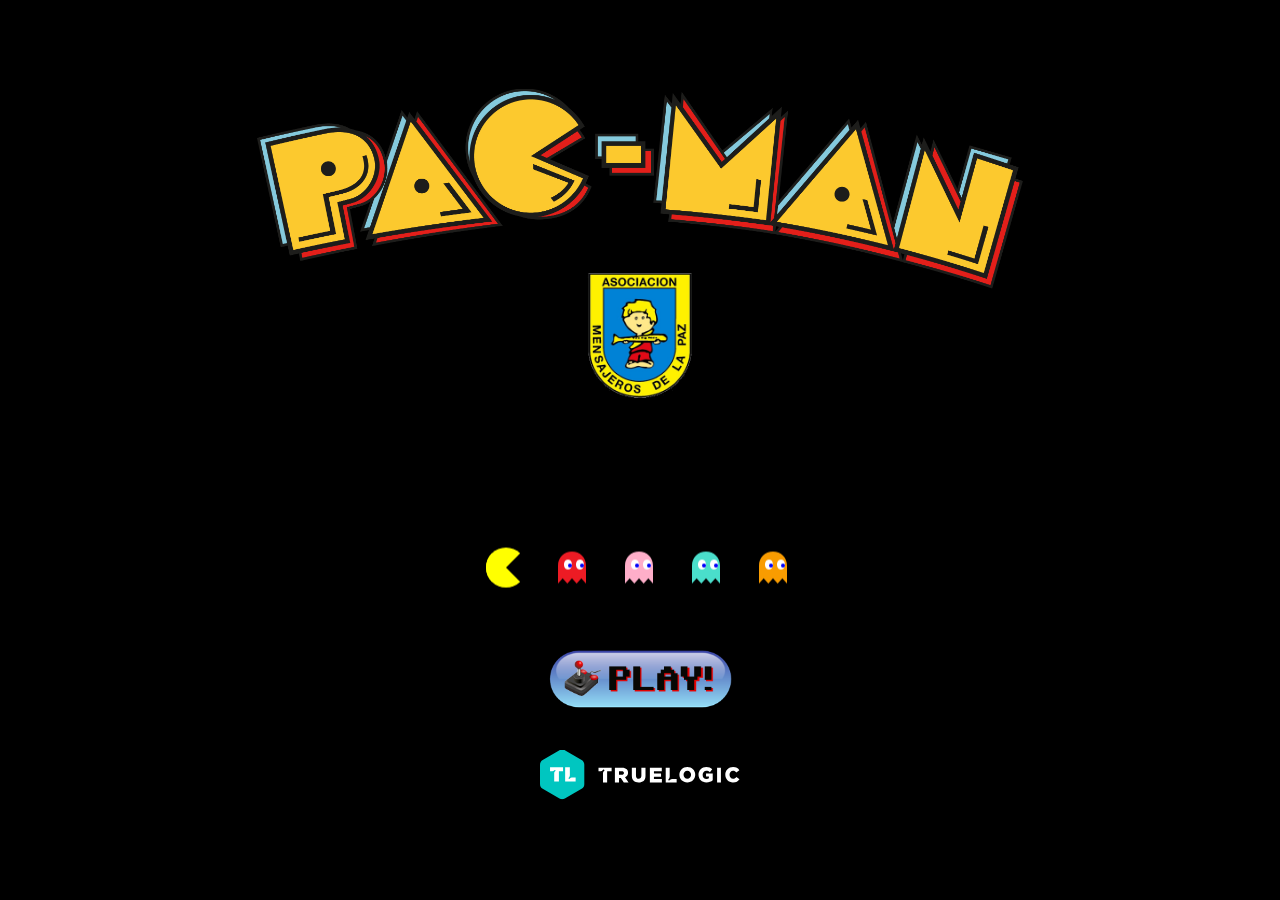
<file: index.html>
<!DOCTYPE html>

<html>

	<head>

		<link rel="stylesheet" type="text/css" href="css/pacman.css" />
		<link rel="stylesheet" type="text/css" href="css/custom-pacman-home.css" />
		<script type="text/javascript" src="js/jquery.js"></script>
		
		<script type="text/javascript" src="js/ghosts.js"></script>
		<script type="text/javascript" src="js/home.js"></script>
		<script type="text/javascript" src="js/home-custom.js"></script>
		<script type="text/javascript" src="js/joystick.js"></script>

		<title>TRUELOGIC Pac Man</title>
		<meta charset="utf-8"  />

	</head>

<script type="text/javascript">
	$(document).ready(function() {

		initPacman();
		initBlinky();
		initPinky();
		initInky();
		initClyde();

		//startTrailer();

	});
</script>



	<body>
		<div id="home_custom">			
			<div class="logo-pacman"><img height="200px" src="img/custom/pacman-logo.png" /></div>
			<div class="logo-mensajeros"><img height="150px" src="img/custom/mp_logo_vert.png" /></div>

			<div id="presentation">
				<canvas id="canvas-home-title-pacman"></canvas>
				<canvas id="canvas-presentation-blinky"></canvas>
				<canvas id="canvas-presentation-pinky"></canvas>
				<canvas id="canvas-presentation-inky"></canvas>
				<canvas id="canvas-presentation-clyde"></canvas>



			</div>

			<div class="play_logo"><a href="prevscreen.html"><img width="200px" src="img/custom/play_button.png" /></a></div>
			
			<div class="container_logos">
				<div class="tl_logo"><img width=200px src="img/custom/logo-tl-white.svg" /></div>
			</div>

			<!--<canvas id="trailer" width="500" height="50"></canvas>-->
			
		</div>

	</body>
	
</html>
</file>
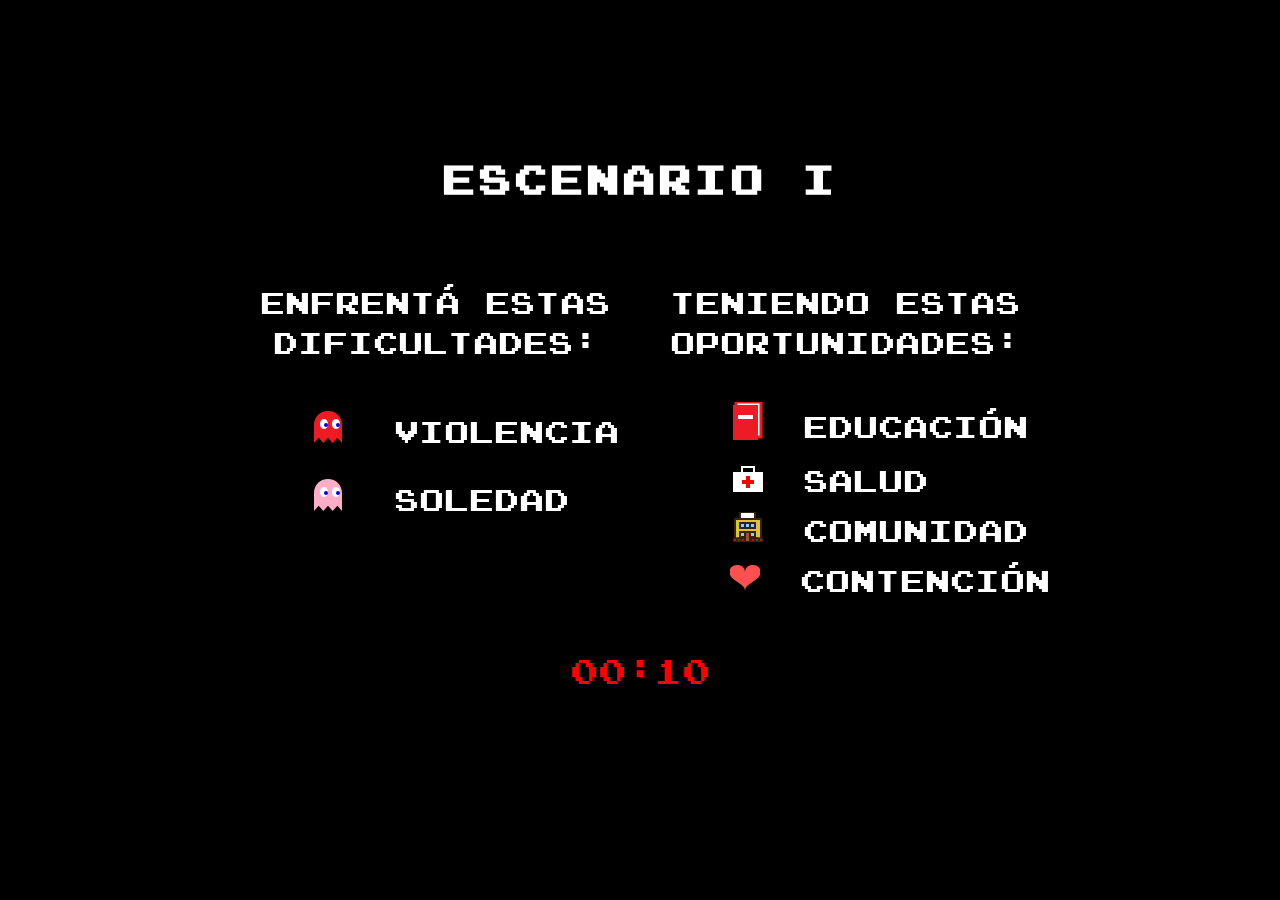
<file: page1.html>
<!DOCTYPE html>

<html>

	<head>

		<link rel="stylesheet" type="text/css" href="css/pacman.css" />
		<link rel="stylesheet" type="text/css" href="css/custom-pacman-home.css" />
		<script type="text/javascript" src="js/jquery.js"></script>
		
		<script type="text/javascript" src="js/ghosts.js"></script>
		<script type="text/javascript" src="js/home.js"></script>
		<script type="text/javascript" src="js/home-custom.js"></script>
		<script type="text/javascript" src="js/joystick.js"></script>

		<title>TRUELOGIC Pac Man</title>
		<meta charset="utf-8"  />

	</head>


<script type="text/javascript">
	$(document).ready(function() {

		initBlinky();
		initPinky();

		drawBook();
		drawSchool();
		drawHeart();
		drawMedical();

	});
</script>


	<body>
		<div id="home_custom">
			<h1 class="titulo_mensajeros">ESCENARIO I</h1>

			<div id="instructions">

					<div class="container_general_text_and_item">
						<div class="container_subtitle">Enfrentá estas dificultades:</div>
						
						<div class="container_text_and_item">
							<div class="item"><canvas id="canvas-presentation-blinky"></canvas></div>
							<div class="text">Violencia</div>
						</div>
					
						<div class="container_text_and_item">
							<div class="item"><canvas id="canvas-presentation-pinky"></canvas></div>
							<div class="text">Soledad</div>
						</div>					
					</div>
				

					<div class="container_general_text_and_item">
						<div class="container_subtitle">Teniendo estas oportunidades:</div>
						
						<div class="container_text_and_item">
							<div class="item"><canvas id="canvas-book"></canvas></div>
							<div class="text">Educación</div>
						</div>
					
						<div class="container_text_and_item">
							<div class="item"><canvas id="canvas-medical"></canvas></div>
							<div class="text">Salud</div>
						</div>		

						<div class="container_text_and_item">
							<div class="item"><canvas id="canvas-school"></canvas></div>
							<div class="text">Comunidad</div>
						</div>		

						<div class="container_text_and_item">
							<div class="item"><canvas id="canvas-heart"></canvas></div>
							<div class="text">Contención</div>
						</div>		

					</div>


			</div>


			<div id="mycounter"></div>


			<canvas id="trailer" width="500" height="50"></canvas>
			
		</div>

	</body>
	
</html>


<script>
	i = 10;
	onTimer();
	function onTimer() {
	  document.getElementById('mycounter').innerHTML = "00:" + pad(i);
	  i--;
	  if (i < 0) {
	    window.location.replace("page2.html?gametype=1");
	  }
	  else {
	    setTimeout(onTimer, 1000);
	  }
	}
</script>
</file>
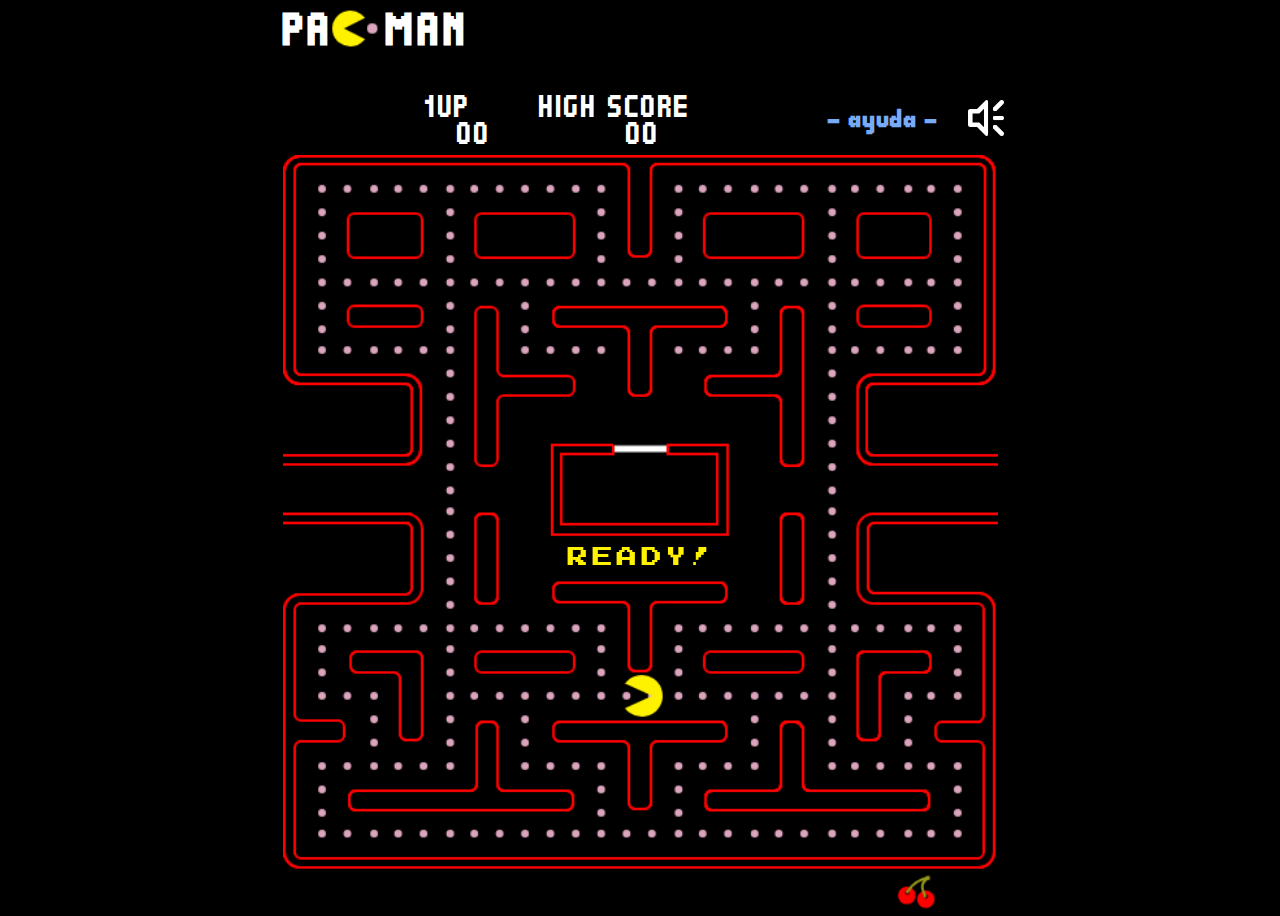
<file: page2.html>
<!DOCTYPE html>

<html>

	<head>

		<link rel="stylesheet" type="text/css" href="css/pacman.css" />
		<link rel="stylesheet" type="text/css" href="css/pacman-home.css" />
	
		<script type="text/javascript" src="js/jquery.js"></script>
		<!--<script type="text/javascript" src="js/jquery-mobile.js"></script>-->
		<script type="text/javascript" src="js/jquery-buzz.js"></script>
		
		<script type="text/javascript" src="js/game.js"></script>
		<script type="text/javascript" src="js/tools.js"></script>
		<script type="text/javascript" src="js/board.js"></script>
		<script type="text/javascript" src="js/paths.js"></script>
		<script type="text/javascript" src="js/bubbles.js"></script>
		<script type="text/javascript" src="js/fruits.js"></script>
		<script type="text/javascript" src="js/pacman.js"></script>
		<script type="text/javascript" src="js/ghosts.js"></script>
		<script type="text/javascript" src="js/home.js"></script>
		<script type="text/javascript" src="js/sound.js"></script>
		<script type="text/javascript" src="js/joystick.js"></script>
		

		<script type="text/javascript">		

			function simulateKeyup(code) { 
				var e = jQuery.Event("keyup");
				e.keyCode = code;
				jQuery('body').trigger(e);
			}
			function simulateKeydown(code) { 
				var e = jQuery.Event("keydown");
				e.keyCode = code;
				jQuery('body').trigger(e);
			}
			
			$(document).ready(function() { 
				//$.mobile.loading().hide();
				loadAllSound();
				
				HELP_TIMER = setInterval('blinkHelp()', HELP_DELAY);
				
				initHome();
				
				$(".sound").click(function(e) { 
					e.stopPropagation();
					
					var sound = $(this).attr("data-sound");
					if ( sound === "on" ) { 
						$(".sound").attr("data-sound", "off");
						$(".sound").find("img").attr("src", "img/sound-off.png");
						GROUP_SOUND.mute();
					} else { 
						$(".sound").attr("data-sound", "on");
						$(".sound").find("img").attr("src", "img/sound-on.png");
						GROUP_SOUND.unmute();
					}
				});
				
				$(".help-button, #help").click(function(e) { 
					e.stopPropagation();
					if (!PACMAN_DEAD && !LOCK && !GAMEOVER) { 
						if ( $('#help').css("display") === "none") { 
							$('#help').fadeIn("slow");
							$(".help-button").hide();
							if ( $("#panel").css("display") !== "none") { 
								pauseGame();
							}
						} else { 
							$('#help').fadeOut("slow");
							$(".help-button").show();
						}
					}
				});
				
				
				$("#home").on("click touchstart", function(e) { 
					if ( $('#help').css("display") === "none") { 
						e.preventDefault();
						simulateKeydown(13);
					}
				});
				$("#control-up, #control-up-second, #control-up-big").on("mousedown touchstart", function(e) { 
					e.preventDefault();
					simulateKeydown(38);
					simulateKeyup(13);
				});
				$("#control-down, #control-down-second, #control-down-big").on("mousedown touchstart", function(e) { 
					e.preventDefault();
					simulateKeydown(40);
					simulateKeyup(13);
				});
				$("#control-left, #control-left-big").on("mousedown touchstart", function(e) { 
					e.preventDefault();
					simulateKeydown(37);
					simulateKeyup(13);
				});
				$("#control-right, #control-right-big").on("mousedown touchstart", function(e) { 
					e.preventDefault();
					simulateKeydown(39);
					simulateKeyup(13);
				});

				
				$("body").keyup(function(e) { 
					KEYDOWN = false;
				});
				
				if (HOME) { 
					var gametype = getParameterByName('gametype', window.location.href);
					if(gametype === "1"){
						PACMAN_MOVING_SPEED = 8;
						GHOST_MOVING_SPEED = 20;
					}else if(gametype === "2"){
						PACMAN_MOVING_SPEED = 8;
						GHOST_MOVING_SPEED = 10;
					}

					initGame(true);

				}

				$("body").keydown(function(e) { 
				
					KEYDOWN = true;
					if (PACMAN_DEAD && !LOCK) { 
						erasePacman();
						resetPacman();
						drawPacman();
						
						eraseGhosts();
						resetGhosts();
						drawGhosts();
						moveGhosts();
						
						blinkSuperBubbles();
						
					} else if (e.keyCode >= 37 && e.keyCode <= 40 && !PAUSE && !PACMAN_DEAD && !LOCK) { 
						if ( e.keyCode === 39 ) { 
							movePacman(1);
						} else if ( e.keyCode === 40 ) { 
							movePacman(2);
						} else if ( e.keyCode === 37 ) { 
							movePacman(3);
						} else if ( e.keyCode === 38 ) { 
							movePacman(4);
						}
					} else if (e.keyCode === 80 && !PACMAN_DEAD && !LOCK) { 

						if (PAUSE) { 
							resumeGame();
						} else { 
							pauseGame();
						}
					} else if (GAMEOVER) { 
						//window.location.replace("page3.html?gametype=1");
					}
				});
			});
		</script>
	
		<title>TRUELOGIC Pac Man</title>
		<meta charset="utf-8"  />
		
	</head>
		
	<body>


<div style="float: left; width: 100%; height: 100%;" class="bodyContainer">

		<div id="sound"></div>
	
		<div id="help">
			<h2>Ayuda</h2>
			<table align="center" border="0" cellPadding="2" cellSpacing="0">
				<tbody>
					<tr><td>Arrow Left : </td><td>Move Left</td></tr>
					<tr><td>Arrow Right : </td><td>Move Right</td></tr>
					<tr><td>Arrow Down : </td><td>Move Down</td></tr>
					<tr><td>Arrow Up : </td><td>Move Up</td></tr>
					<tr><td colspan="2">&nbsp;</td></tr>
					<tr><td>P : </td><td>PAUSE</td></tr>
				</tbody>
			</table>
		</div>
	
		<div id="home">
			<h1>pac-man</h1>
			<h3>Truelogic<br><em>2018</em></h3>
			<canvas id="canvas-home-title-pacman"></canvas>
			<div id="presentation">
				<canvas id="canvas-presentation-blinky"></canvas><div id="presentation-character-blinky">- shadow</div><div id="presentation-name-blinky">"Desigualdad"</div>
				<canvas id="canvas-presentation-pinky"></canvas><div id="presentation-character-pinky">- speedy</div><div id="presentation-name-pinky">"pinky"</div>
				<canvas id="canvas-presentation-inky"></canvas><div id="presentation-character-inky">- bashful</div><div id="presentation-name-inky">"inky"</div>
				<canvas id="canvas-presentation-clyde"></canvas><div id="presentation-character-clyde">- pokey</div><div id="presentation-name-clyde">"clyde"</div>
			</div>
			<canvas id="trailer"></canvas>
			<div class="help-button">- Ayuda -</div>
			<a class="sound" href="javascript:void(0);" data-sound="on"><img src="img/sound-on.png" alt="" border="0"></a>
		</div>
	
		<div id="panel">
			<h1>pac-man</h1>
			<canvas id="canvas-panel-title-pacman"></canvas>
			<div id="score"><h2>1UP</h2><span>00</span></div>
			<div id="highscore"><h2>High Score</h2><span>00</span></div>
			<div id="board">
				<canvas id="canvas-board"></canvas>
				<canvas id="canvas-paths"></canvas>
				<canvas id="canvas-bubbles"></canvas>
				<canvas id="canvas-fruits"></canvas>
				<canvas id="canvas-pacman"></canvas>
				<canvas id="canvas-ghost-blinky"></canvas>
				<canvas id="canvas-ghost-pinky"></canvas>
				<canvas id="canvas-ghost-inky"></canvas>
				<canvas id="canvas-ghost-clyde"></canvas>
				<div id="control-up-big"></div>
				<div id="control-down-big"></div>
				<div id="control-left-big"></div>
				<div id="control-right-big"></div>
			</div>
			<div id="control">
				<div id="control-up"></div>
				<div id="control-up-second"></div>
				<div id="control-down"></div> 
				<div id="control-down-second"></div>
				<div id="control-left"></div>
				<div id="control-right"></div>
			</div>
			<canvas id="canvas-lifes"></canvas>
			<canvas id="canvas-level-fruits"></canvas>
			<div id="message"></div>
			<div class="help-button">- Ayuda -</div>
			<a class="sound" href="javascript:void(0);" data-sound="on"><img src="img/sound-on.png" alt="" border="0"></a>
		</div>


</div>

	</body>
	
</html>
</file>
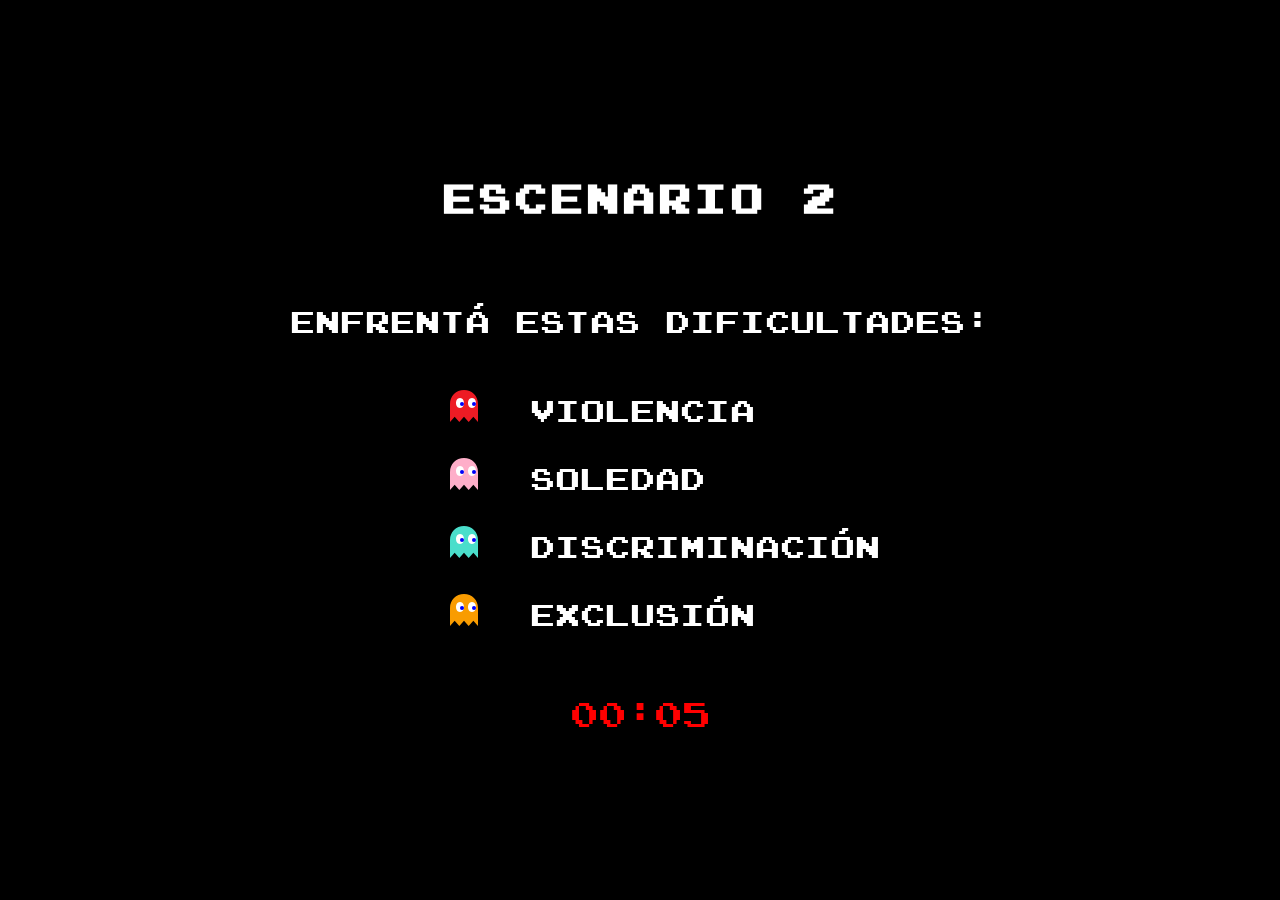
<file: page3.html>
<!DOCTYPE html>

<html>

	<head>

		<link rel="stylesheet" type="text/css" href="css/pacman.css" />
		<link rel="stylesheet" type="text/css" href="css/custom-pacman-home.css" />
		<script type="text/javascript" src="js/jquery.js"></script>
		
		<script type="text/javascript" src="js/ghosts.js"></script>
		<script type="text/javascript" src="js/home.js"></script>
		<script type="text/javascript" src="js/home-custom.js"></script>
		<script type="text/javascript" src="js/joystick.js"></script>

		<title>TRUELOGIC Pac Man</title>
		<meta charset="utf-8"  />

	</head>


<script type="text/javascript">
	$(document).ready(function() {

		initBlinky();
		initPinky();
		initInky();
		initClyde();

		//drawBook();
		//drawSchool();
		//drawHeart();
		//drawMedical();

	});
</script>


	<body>
		<div id="home_custom">
			<h1 class="titulo_mensajeros">ESCENARIO 2</h1>

			<div id="instructions">

					<div class="container_general_text_and_item">
						<div class="container_subtitle">Enfrentá estas dificultades:</div>
						
						<div class="container_text_and_item">
							<div class="item"><canvas id="canvas-presentation-blinky"></canvas></div>
							<div class="text">Violencia</div>
						</div>
					
						<div class="container_text_and_item">
							<div class="item"><canvas id="canvas-presentation-pinky"></canvas></div>
							<div class="text">Soledad</div>
						</div>					


					<div class="container_text_and_item">							
						<div class="item"><canvas id="canvas-presentation-inky"></canvas></div>
						<div class="text">Discriminación</div>
					</div>
				
					<div class="container_text_and_item">
						<div class="item"><canvas id="canvas-presentation-clyde"></canvas></div>
						<div class="text">Exclusión</div>
					</div>		
				</div>			

			
				
<!--
					<div class="container_general_text_and_item">
						<div class="container_subtitle">Teniendo estas oportunidades:</div>
						
						<div class="container_text_and_item">
							<div class="item"><canvas id="canvas-book"></canvas></div>
							<div class="text">Educación</div>
						</div>
					
						<div class="container_text_and_item">
							<div class="item"><canvas id="canvas-medical"></canvas></div>
							<div class="text">Salud</div>
						</div>		

						<div class="container_text_and_item">
							<div class="item"><canvas id="canvas-school"></canvas></div>
							<div class="text">Comunidad</div>
						</div>		

						<div class="container_text_and_item">
							<div class="item"><canvas id="canvas-heart"></canvas></div>
							<div class="text">Contención</div>
						</div>		


					</div>
-->

			</div>



			
			<div id="mycounter"></div>

			
		</div>

	</body>
	
</html>



<script>
	i = 5;
	onTimer();
	function onTimer() {
	  document.getElementById('mycounter').innerHTML = "00:" + pad(i);
	  i--;
	  if (i < 0) {
	    window.location.replace("page2.html?gametype=2");
	  }
	  else {
	    setTimeout(onTimer, 1000);
	  }
	}
</script>
</file>
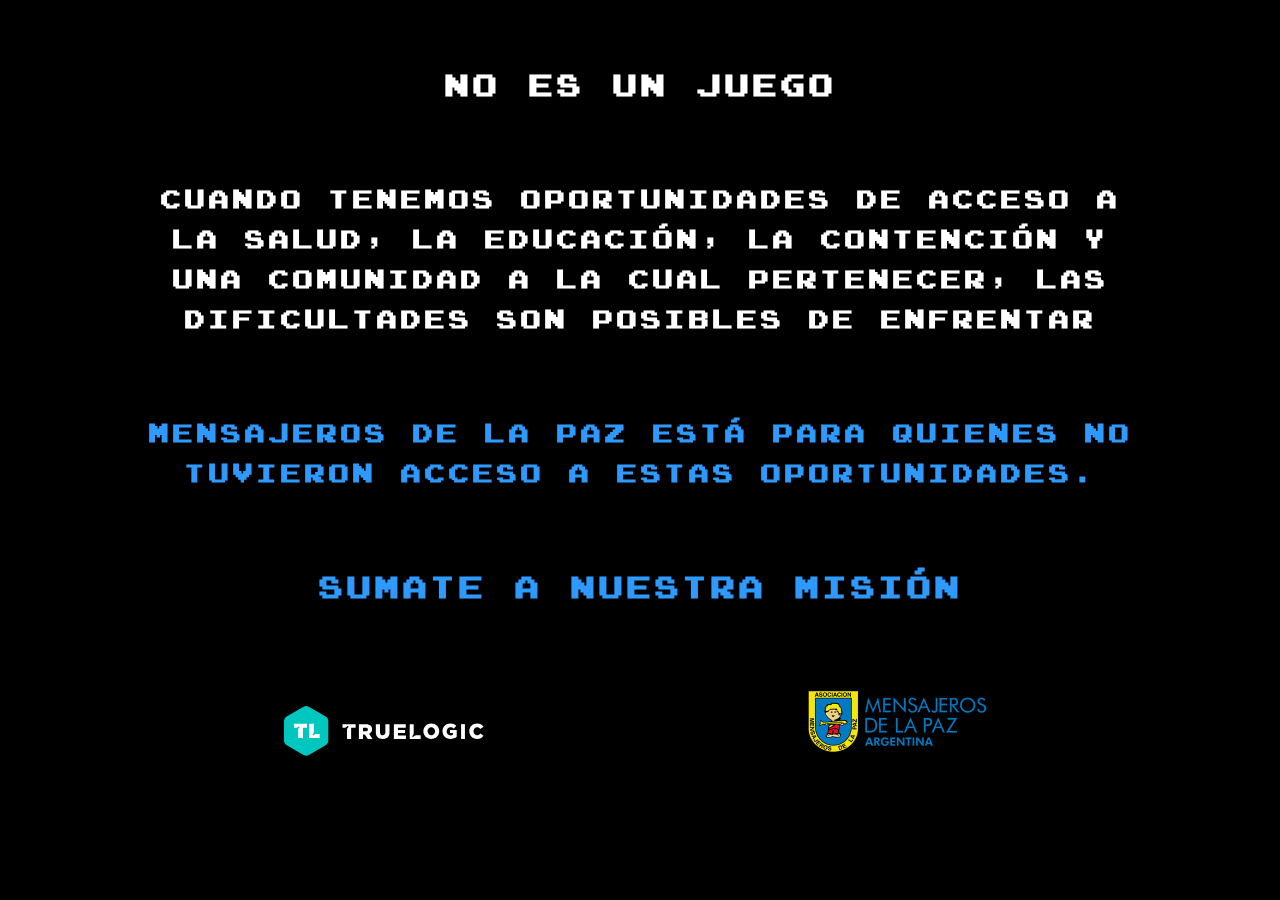
<file: page4.html>
<!DOCTYPE html>

<html>

	<head>

		<link rel="stylesheet" type="text/css" href="css/pacman.css" />
		<link rel="stylesheet" type="text/css" href="css/custom-pacman-home.css" />
		<script type="text/javascript" src="js/jquery.js"></script>
		
		<script type="text/javascript" src="js/ghosts.js"></script>
		<script type="text/javascript" src="js/home.js"></script>
		<script type="text/javascript" src="js/home-custom.js"></script>
		<script type="text/javascript" src="js/joystick.js"></script>

		<title>TRUELOGIC Pac Man</title>
		<meta charset="utf-8"  />

	</head>

	<body>
		<div id="home_custom" class="page_four">
			
			<h1 class="titulo_mensajeros supertitle white">NO ES UN JUEGO</h1>
			<h1 class="titulo_mensajeros white">CUANDO TENEMOS OPORTUNIDADES de acceso a la salud, la educación, la contención y una comunidad a la cual pertenecer, LAS DIFICULTADES SON POSIBLES DE ENFRENTAR</h1>
			<h1 class="titulo_mensajeros part2">MENSAJEROS DE LA PAZ ESTÁ PARA QUIENES NO TUVIERON ACCESO A ESTAS OPORTUNIDADES.</h1>
			<h1 class="titulo_mensajeros supertitle">SUMATE A NUESTRA MISIÓN</h1>

			
			<div class="container_logos_page_four">
				<div class="tl_logo"><img width=200px src="img/custom/logo-tl-white.svg" /></div>
				<div class="mp_logo"><img width=200px src="img/custom/mp_logo.png" /></div>
			</div>

			<canvas id="trailer" width="500" height="50"></canvas>



			<!--<div id="mycounter"></div>-->
			
		</div>

	</body>
	
</html>


<script>
	i = 15;
	onTimer();
	function onTimer() {
	  i--;
	  if (i < 0) {
	    window.location.replace("index.html");
	  }
	  else {
	    setTimeout(onTimer, 1000);
	  }
	}
</script>
</file>
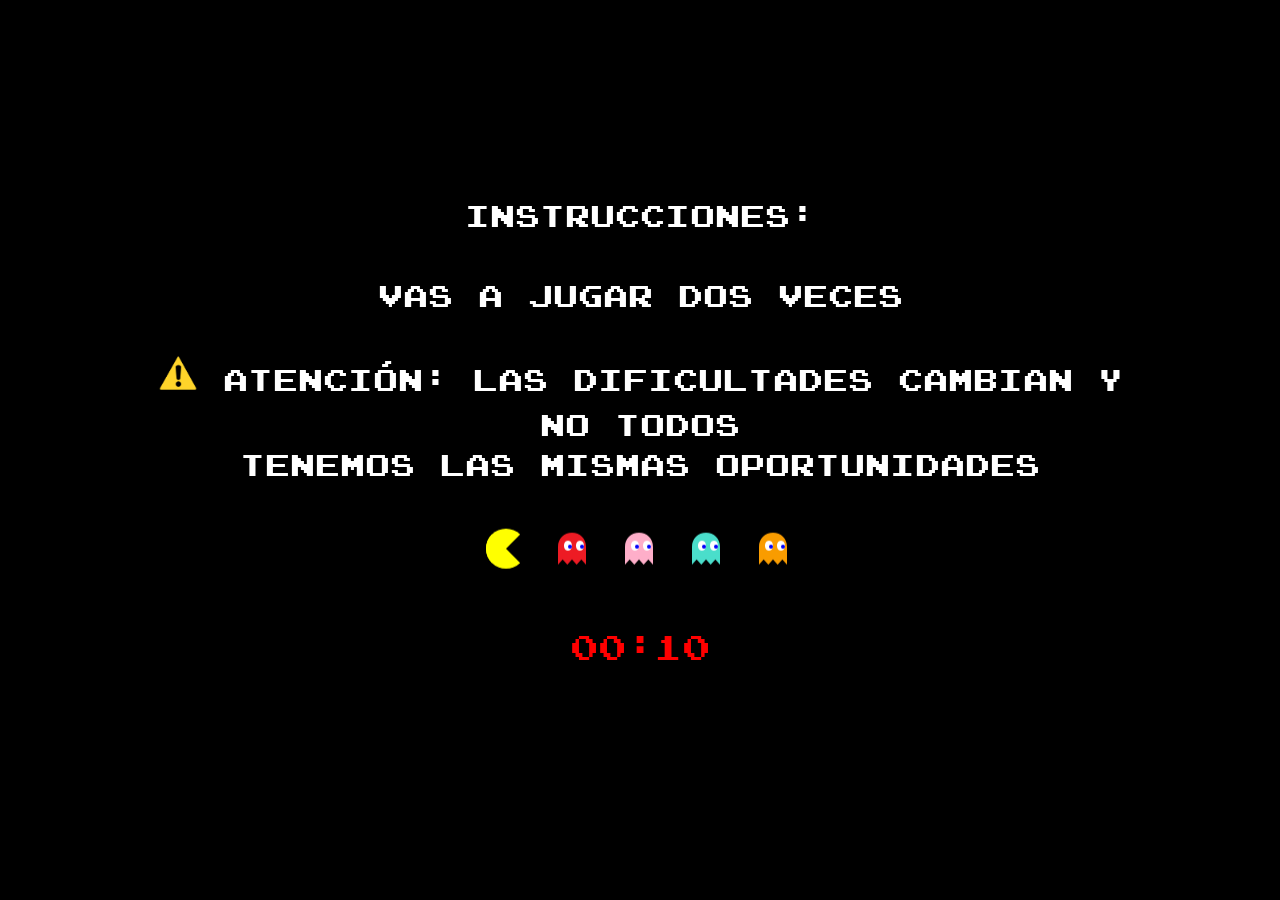
<file: prevscreen.html>
<!DOCTYPE html>

<html>

	<head>

		<link rel="stylesheet" type="text/css" href="css/pacman.css" />
		<link rel="stylesheet" type="text/css" href="css/custom-pacman-home.css" />
		<script type="text/javascript" src="js/jquery.js"></script>
		
		<script type="text/javascript" src="js/ghosts.js"></script>
		<script type="text/javascript" src="js/home.js"></script>
		<script type="text/javascript" src="js/home-custom.js"></script>
		<script type="text/javascript" src="js/joystick.js"></script>

		<title>TRUELOGIC Pac Man</title>
		<meta charset="utf-8"  />

	</head>


<script type="text/javascript">
	$(document).ready(function() {

		initPacman();
		initBlinky();
		initPinky();
		initInky();
		initClyde();

	});
</script>


	<body>
		<div id="home_custom">
			<div id="instructionsPrevScreen">
				<div>Instrucciones:</div>
				<div>Vas a jugar dos veces</div>
				<div><span><img width="40px" src="img/custom/warning.png"></span> Atención: las dificultades cambian y no todos <br> tenemos las mismas oportunidades</div>
			</div>


			<div id="presentation">
				<canvas id="canvas-home-title-pacman"></canvas>
				<canvas id="canvas-presentation-blinky"></canvas>
				<canvas id="canvas-presentation-pinky"></canvas>
				<canvas id="canvas-presentation-inky"></canvas>
				<canvas id="canvas-presentation-clyde"></canvas>

				<div id="mycounter"></div>


			</div>



		</div>

	</body>
	
</html>


<script>
	i = 10;
	onTimer();
	function onTimer() {
	  document.getElementById('mycounter').innerHTML = "00:" + pad(i);
	  i--;
	  if (i < 0) {
	    window.location.replace("page1.html");
	  }
	  else {
	    setTimeout(onTimer, 1000);
	  }
	}
</script>
</file>
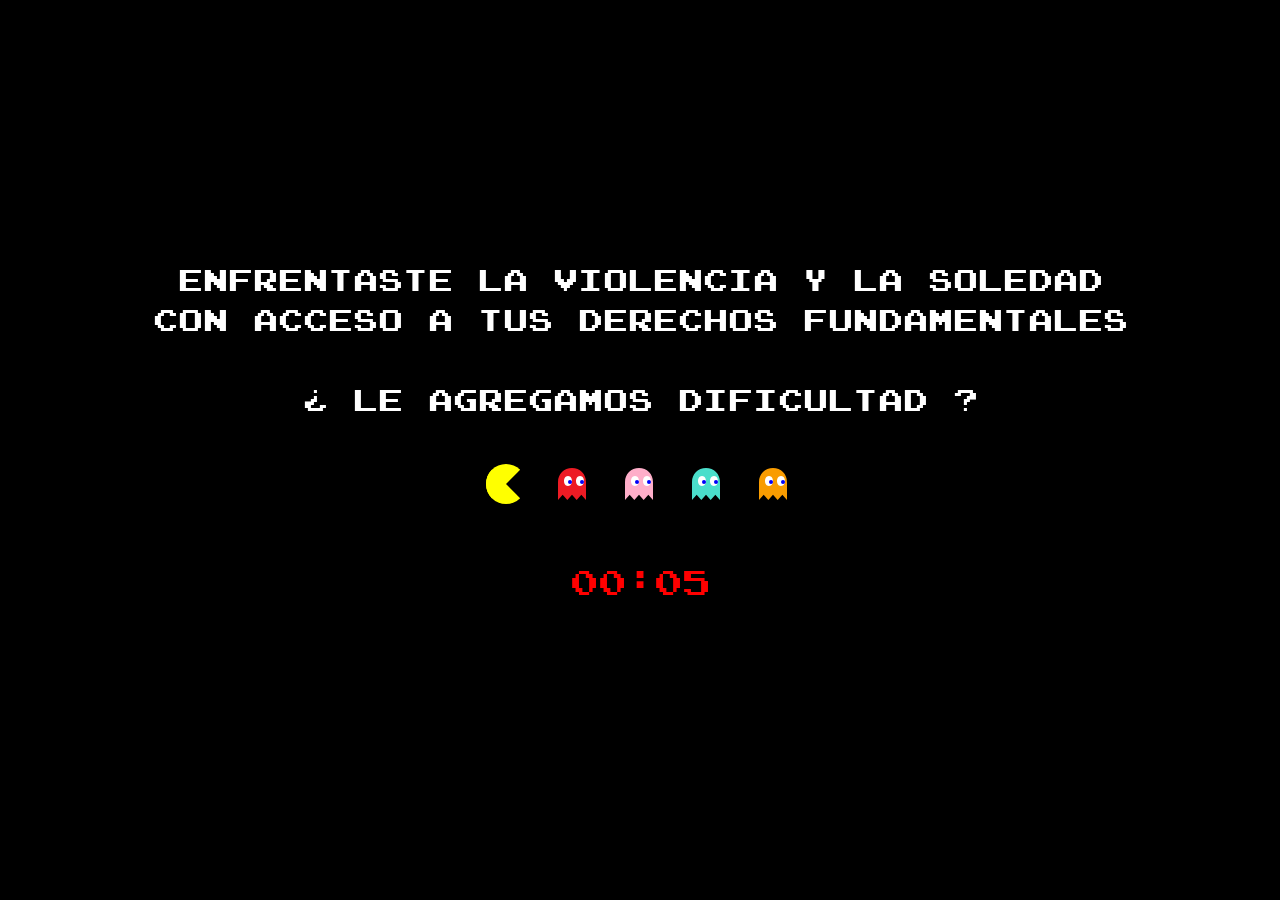
<file: prevscreen1.html>
<!DOCTYPE html>

<html>

	<head>

		<link rel="stylesheet" type="text/css" href="css/pacman.css" />
		<link rel="stylesheet" type="text/css" href="css/custom-pacman-home.css" />
		<script type="text/javascript" src="js/jquery.js"></script>
		
		<script type="text/javascript" src="js/ghosts.js"></script>
		<script type="text/javascript" src="js/home.js"></script>
		<script type="text/javascript" src="js/home-custom.js"></script>
		<script type="text/javascript" src="js/joystick.js"></script>

		<title>TRUELOGIC Pac Man</title>
		<meta charset="utf-8"  />

	</head>


<script type="text/javascript">
	$(document).ready(function() {

		initPacman();
		initBlinky();
		initPinky();
		initInky();
		initClyde();

	});
</script>


	<body>
		<div id="home_custom">
			<div id="instructionsPrevScreen">
				<div style="margin-bottom: 0;">Enfrentaste la violencia y la soledad</div>
				<div>con acceso a tus derechos fundamentales</div>
				<div>¿ Le agregamos dificultad ?</div>
			</div>


			<div id="presentation">
				<canvas id="canvas-home-title-pacman"></canvas>
				<canvas id="canvas-presentation-blinky"></canvas>
				<canvas id="canvas-presentation-pinky"></canvas>
				<canvas id="canvas-presentation-inky"></canvas>
				<canvas id="canvas-presentation-clyde"></canvas>

				<div id="mycounter"></div>


			</div>



		</div>

	</body>
	
</html>


<script>
	i = 5;
	onTimer();
	function onTimer() {
	  document.getElementById('mycounter').innerHTML = "00:" + pad(i);
	  i--;
	  if (i < 0) {
	    window.location.replace("page3.html");
	  }
	  else {
	    setTimeout(onTimer, 1000);
	  }
	}
</script>
</file>
<file: css/pacman.css>
::-webkit-scrollbar { 
	width: 16px;
}
::-webkit-scrollbar-track { 
	background-color: #333;
} 
::-webkit-scrollbar-thumb { 
	background-color: #424e69;
}
::-webkit-scrollbar-thumb:hover { 
	background-color: #8295d5;
}

@font-face { 
	font-family: 'Quadrit'; 
	src: url('../css/Quadrit.ttf'); 
}


@font-face { 
	font-family: 'joystix monospace'; 
	src: url('../css/joystix monospace.ttf'); 
}

* { 
	font-family: Quadrit, sans-serif;
	font-size: 20px;
	color: #fff;
}

html, body { 
	margin: 0px 0px 0px 0px;
	padding: 0px 0px 0px 0px;
	width: 100%;
	height: 100%;
}
html  { 
	background-color: #000;
}
body { 
	position: relative;
}


#score, #highscore  { 
	position: absolute;
	display: inline;
	top: 70px;
	margin: 0px;
	padding: 0px;
	width: 160px;
}
#highscore { 
	left: 180px;
}
#score h2, #score span, #highscore h2, #highscore span { 
	display: block;
	text-transform: uppercase;
	font-weight: normal;
	letter-spacing: 2px;
	font-size: 16px;
	height: 21px;
	margin: 0px;
	padding: 0px;
	text-align: right;
	padding-right: 15px;
}
#score span, #highscore span { 
	padding-right: 0px;
}
#highscore span { 
	padding-right: 40px;
}
#message { 
	position: absolute;
	display: inline;
	top: 413px;
	left: 180px;
	margin: 0px;
	padding: 0px;
	width: 210px;
	height: 30px;
	text-transform: uppercase;
	font-weight: normal;
	letter-spacing: 2px;
	font-size: 20px;
	color: #fff200;
	text-align: center;
	font-family: joystix monospace, sans-serif;
}

#message.red { 
	color: red;
}

span.combo, span.fruits { 
	position: absolute;
	letter-spacing: 1.5px;
	font-size: 14px;
	color: #89dfff;
	font-weight: normal;
}

#panel, #home { 
	width: 550px;
	height: 690px;
	margin: auto;
	left: 0px;
	right: 0px;
	position: absolute;
	padding: 5px 10px 10px 10px;
	background-color: #000;
}			
#board, #canvas-board, #canvas-paths, #canvas-fruits, #canvas-pacman, #canvas-bubbles, #canvas-ghost-blinky, #canvas-ghost-pinky, #canvas-ghost-inky, #canvas-ghost-clyde { 
	width: 550px;
	height: 550px;
	position: absolute;
}
#canvas-paths { 
	display: none;
}
#board {  
	position: relative;
}

#canvas-lifes, #canvas-level-fruits { 
	height: 30px;
	top: 670px;
	position: absolute;
	z-index: 111111;
}
#canvas-lifes { 
	width: 120px;
	left: 50px;
}
#canvas-level-fruits { 
	width: 265px;
	right: 50px;
}

#control { 
	position: absolute;
	margin: auto;
	left: 0px;
	right: 0px;
	bottom: -145px;
	width: 550px;
	height: 140px;
	background-color: #666;
	opacity: 0.7;
	display: none;
}
#control-up, #control-down, #control-up-second, #control-down-second, #control-left, #control-right, #control-up-big, #control-down-big, #control-left-big, #control-right-big { 
	position: absolute;
	margin: auto;
	background-repeat: no-repeat;
	background-position: 50% 50%;
	background-size: 64px;
	cursor: pointer;
	width: 64px;
	height: 64px;
	padding: 5px;
}
#control-up { 
	top: 0px;
	left: 70px;
	background-image: url('../img/move-up.png');
}
#control-down { 
	bottom: 0px;
	right: 70px;
	background-image: url('../img/move-down.png');
}
#control-up-second { 
	top: 0px;
	right: 70px;
	background-image: url('../img/move-up.png');
}
#control-down-second{ 
	bottom: 0px;
	left: 70px;
	background-image: url('../img/move-down.png');
}
#control-left { 
	bottom: 0px;
	top: 0px;
	left: 0px;
	background-image: url('../img/move-left.png');
}
#control-right { 
	bottom: 0px;
	top: 0px;
	right: 0px;
	background-image: url('../img/move-right.png');
}

#control-up-big, #control-down-big, #control-left-big, #control-right-big { 
	position: absolute;
	opacity: 0.2;
	margin: auto;
	padding: 0px;
	display: none;
	background-size: 98px;
	z-index: 999999;
}
#control-up-big { 
	bottom: 10px;
	left: 0px;
	right: 0px;
	width: 125px;
	height: 125px;
	background-image: url('../img/move-up-big.png');
}
#control-down-big { 
	bottom: -120px;
	left: 0px;
	right: 0px;
	width: 125px;
	height: 125px;
	background-image: url('../img/move-down-big.png');
}
#control-left-big { 
	left: 80px;
	bottom: -90px;
	width: 125px;
	height: 175px;
	background-image: url('../img/move-left-big.png');
}
#control-right-big { 
	right: 80px;
	bottom: -90px;
	width: 125px;
	height: 175px;
	background-image: url('../img/move-right-big.png');
}



h1 { 
	margin: 0px 0px 74px 0px;
	padding: 0px;
	font-size: 24px;
	letter-spacing: 3px;
	color: #fff;
	text-transform: uppercase;
	font-style: normal;
}
h3 { 
	margin: 0px;
	padding: 0px;
	font-size: 20px;
	letter-spacing: 2px;
	color: #fff;
	text-transform: uppercase;
	font-style: normal;
}

.sound { 
	position: absolute;
}
.sound img { 
	height: 28px;
}
#home .sound { 
	bottom: 0px;
	right: 5px;
}
#panel .sound { 
	top: 77px;
	right: 5px;
}

.github { 
	position: absolute;
	bottom: 0px;
	left: 5px;
}

.putchu { 
	position: absolute;
	top: 450px;
	left: 130px;
	background-color: #4c6441;
	padding: 10px 25px 40px 95px;
	text-transform: uppercase;
}
.putchu img { 
	position: absolute; 
	bottom: -5px;
	left: 5px;
}
#panel .putchu { 
	top: 0px;
	right: 5px;	
	left: auto;
	font-size: 16px;
	padding: 10px 25px 30px 65px;
}

.help-button { 
	position: absolute;
	text-align: center;
	bottom: 8px;
	right: 55px;
	margin: auto;
	font-size: 14px;
	font-weight: bold;
	text-transform: lowercase;
	letter-spacing: 0.5px;
	cursor: pointer;
	color: #78abf7;
	transition: color 1.5s;
}
.help-button.yo { 
	color: #333;
}
#panel .help-button { 
	top: -510px;
	height: 25px;
}

#help h2 { 
	margin: 0px 0px 10px 0px;
	color: #d43b3b;
	text-transform: uppercase;
	font-weight: bold;
	font-size: 26px;
}
#help { 
	position: absolute;
	width: 420px;
	height: 265px;
	top: 290px;
	left: 0px;
	right: 0px;
	margin: auto;
	padding-top: 15px;
	text-align: center;
	z-index: 999999;
	background-color: #222;
	border: solid 1px #193fff;
	text-transform: uppercase;
	opacity: 0.9;
	display: none;
	cursor: pointer;
}
#help  table  tr  td { 
	font-size: 16px;
	letter-spacing: 1px;
}
#help  table  tr  td:first-child { 
	color: #f4c030;
	font-weight: bold;
	text-align: right;
}
#help  table  tr  td:last-child { 
	text-align: left;
}

#sound { 
	position: absolute;
}

.ui-mobile {
	-webkit-touch-callout: none;
	-webkit-user-select: none;
	-khtml-user-select: none;
	-ms-user-select: none;
	user-select: none;
	-webkit-tap-highlight-color: rgba(0,0,0,0);
}

#panel, #home { 
	zoom: 130%;
}

@media screen and (min-height:1200px), screen and (min-device-height : 1200px) { 
	#panel, #home { 
		zoom: 135%;
	}
}

@media screen and (max-width:1024px), screen and (min-device-width : 768px) and (max-device-width : 1024px) { 
	#home .help-button, #panel .help-button, #home .github, #sound, .sound { 
		display: none;
	}
	#panel, #home { 
		zoom: 105%;
	}
	#control-up-big, #control-down-big, #control-left-big, #control-right-big { 
		display: inline; 
	} 

}
@media screen and (max-height:640px), screen and (min-device-height : 480px) and (max-device-height : 640px) and (-webkit-device-pixel-ratio: 3) { 
	#panel, #home { 
		zoom: 60%;
	}
	#control-up-big, #control-down-big, #control-left-big, #control-right-big { 
		display: inline; 
	} 
	#home .help-button, #panel .help-button, #home .github, #sound, .sound { 
		display: none;
	}
	h1, #canvas-panel-title-pacman { 
		visibility: hidden;
	}
}
@media screen and (max-height:480px), screen and (min-device-height : 320px) and (max-device-height : 480px) { 
	#panel, #home { 
		zoom: 55%;
	}
	#control-up-big, #control-down-big, #control-left-big, #control-right-big { 
		display: inline; 
	} 
	h1, #canvas-panel-title-pacman, #control-up-second, #control-down-second, #home .help-button, #panel .help-button, #home .github, #sound, .sound { 
		display: none;
	}
	#score, #highscore { 
		top: 0px;
	}
	#panel { 
		padding-top: 50px;
	}
	#canvas-lifes, #canvas-level-fruits { 
		top: 607px;
	}
	#control { 
		bottom: 50px;
		width: 550px;
		height: 55px;
	}
	#control-up, #control-down, #control-left, #control-right { 
		top: 0px;
		bottom: 0px;
		background-size: 48px;
		width: 48px;
		height: 48px;
		padding: 5px;
	}
	#message { 
		top: 347px;
	}
}
</file>
<file: css/custom-pacman-home.css>
/* INDEX */


@font-face { 
	font-family: 'joystix monospace'; 
	src: url('../css/joystix monospace.ttf'); 
}

* { 
	font-family: 'joystix monospace', sans-serif;
	font-size: 20px;
	color: #fff;
	line-height: 40px;
}

#home_custom{
	flex-wrap: wrap;
  align-items: center;
  justify-content: center;
  text-align: center;
	width: 80%;
  position: fixed;
  top: 50%;
  left: 50%;
  /* bring your own prefixes */
  transform: translate(-50%, -50%);
}

.container_logos,
.container_logos_page_four{
	display: flex;
  align-items: center;	
}

.tl_logo{
	flex: 12;
	margin-top: 20px;
}

.container_logos_page_four .tl_logo{
	flex: 6;
}

.container_logos_page_four .mp_logo{
	flex: 6;
}

.logo-pacman{
}

.yellow_text{
	color: yellow;
}

.titulo_mensajeros,
.titulo_mensajeros span{
	font-size: 40px;
	line-height: 60px;
}

.white{
	color: white !important;
}

#presentation,
#instructions{
  margin-bottom: 40px;
}

.homepage_msg{
	font-size: 30px;
	width: 80%;
	margin: 0 auto;
}


.logo-mensajeros{
	margin-top: -40px;
  margin-bottom: 120px;	
}

/* HTML 1 & HTML 3 */

#instructions{
	display: flex;
	width: 80%;
	margin: 0	auto; 
}

.container_general_text_and_item div{
	font-size: 30px;
}

#instructions .container_general_text_and_item{
	flex: 6; 
}

.container_text_and_item{
	display: flex;
	align-items: center;
	justify-content: center;
	margin-bottom: 10px;
}

.container_text_and_item .item{
	flex: 4;
	text-align: right;
	padding-right: 40px;	
}

.container_text_and_item .text{
	flex: 8;
	text-align: left;
}

#instructions .container_subtitle{
	margin-bottom: 40px;
}

.msg_page_four div{
	font-size: 30px;
}

.play_logo a{
	text-decoration: none;
}

/* HTML 4 */


.page_four .titulo_mensajeros{
	color: #2E9AFE;
  font-size: 25px;
  line-height: 40px !important;
}

.supertitle{
	font-size: 30px !important;
}

/* MISC */

#mycounter{
  color: red;
  font-size: 34px;	
  margin-top: 40px;
}

#instructionsPrevScreen{


}

#instructionsPrevScreen div{
	margin-bottom: 40px;
	font-size: 30px;
}
</file>
<file: css/pacman-home.css>
#home h1 { 
	text-align: center;
	font-size: 78px;
}
#home h3 { 
	position: absolute;
	margin: auto;
	left: 0px;
	right: 0px;
	bottom: 15px;
	text-align: center;
}
#home h3 em { 
	font-size: inherit;
	font-style: inherit;
	color: #fff200;
}
#canvas-home-title-pacman { 
	background-color: #000;
	position: absolute;
	top: 10px;
	left: 182px;
	height: 100px;
	width: 118px;
}
#canvas-panel-title-pacman { 
	background-color: #000;
	position: absolute;
	top: 6px;
	left: 47px;
	height: 32px;
	width: 38px;
}

#presentation { 
	position: absolute;
	margin: auto;
	padding: 0px;
	left: 0px;
	right: 0px;
	top: 200px;
	width: 500px;
	height: 250px;
}
#presentation-titles { 
	position: absolute;
	width: 360px;
	height: 28px;
	top: 10px;
	left: 117px;
	letter-spacing: 2px;
	font-size: 20px;
	text-transform: uppercase;
	color: #fff;
}
#canvas-presentation-blinky, #canvas-presentation-pinky, #canvas-presentation-inky, #canvas-presentation-clyde { 
	position: absolute;
	width: 50px;
	height: 50px;
	left: 35px;
}
#canvas-presentation-blinky { 
	top: 40px;
}
#canvas-presentation-pinky { 
	top: 90px;
}
#canvas-presentation-inky { 
	top: 140px;
}
#canvas-presentation-clyde { 
	top: 190px;
}
#presentation-character-blinky, #presentation-character-pinky, #presentation-character-inky, #presentation-character-clyde, 
#presentation-name-blinky, #presentation-name-pinky, #presentation-name-inky, #presentation-name-clyde { 
	position: absolute;
	width: 180px;
	height: 28px;
	left: 120px;
	letter-spacing: 2px;
	font-size: 20px;
	text-transform: uppercase;
}
#presentation-name-blinky, #presentation-name-pinky, #presentation-name-inky, #presentation-name-clyde { 
	left: 310px;
	width: 180px;
}
#presentation-character-blinky, #presentation-name-blinky { 
	top: 50px;
	color: #ed1b24;
}
#presentation-character-pinky, #presentation-name-pinky { 
	top: 100px;
	color: #feaec9;
}
#presentation-character-inky, #presentation-name-inky { 
	top: 150px;
	color: #4adecb;
}
#presentation-character-clyde, #presentation-name-clyde { 
	top: 200px;
	color: #f99c00;
}

#trailer { 
	position: absolute;
	margin: auto;
	padding: 0px;
	left: 0px;
	right: 0px;
	bottom: 100px;
	width: 500px;
	height: 50px;
}

@media screen and (min-height:1200px), screen and (min-device-height : 1200px) { 

}

@media screen and (max-width:1024px), screen and (min-device-width : 768px) and (max-device-width : 1024px) { 

	
	#canvas-panel-title-pacman { 
		left: 49px;
		width: 42px;
	}
}

@media screen and (max-height:640px), screen and (min-device-height : 480px) and (max-device-height : 640px) and (-webkit-device-pixel-ratio: 3) { 

}
@media screen and (max-height:480px), screen and (min-device-height : 320px) and (max-device-height : 480px) { 

}
</file>
